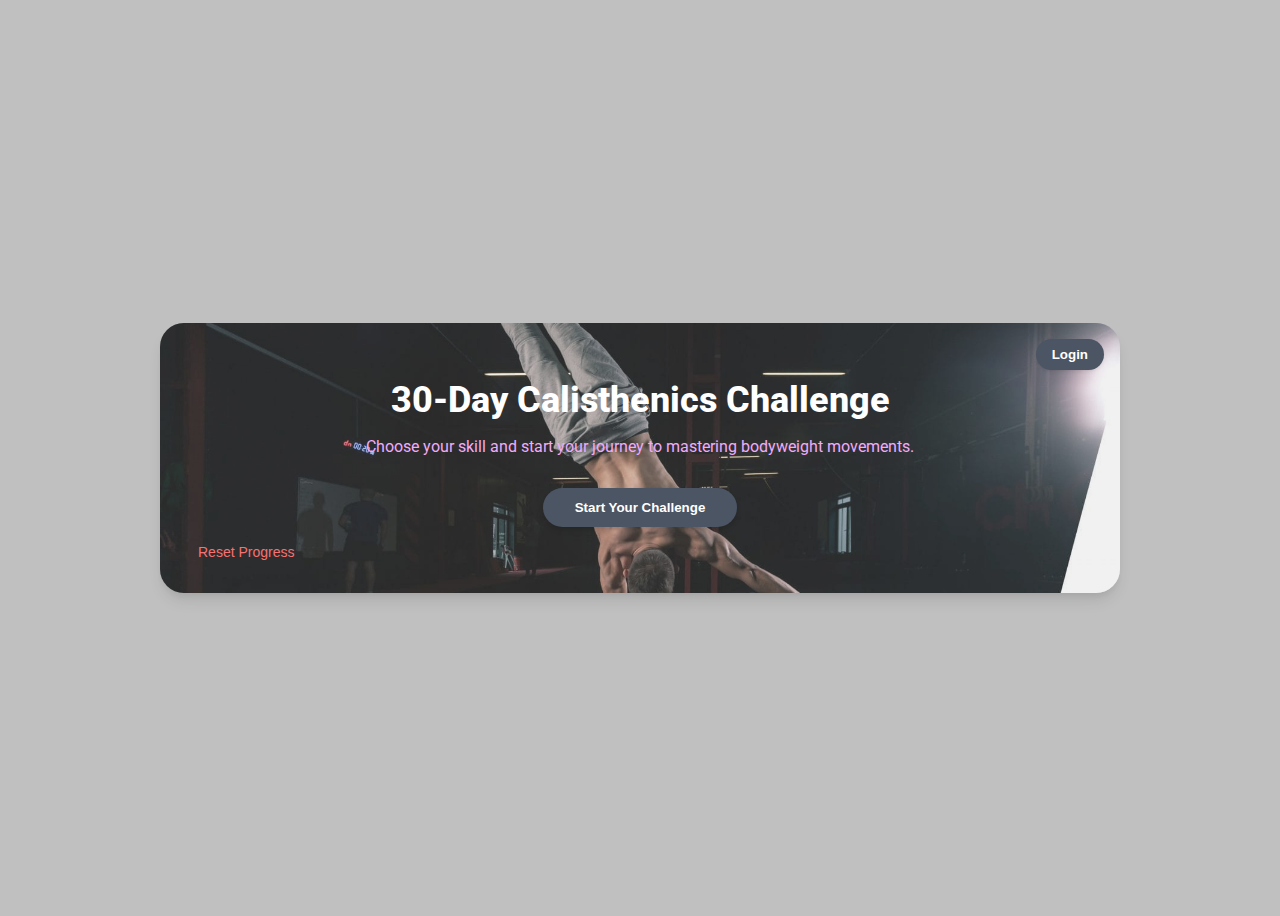
<file: index.html>
<!DOCTYPE html>
<html lang="en">
<head>
    <meta charset="UTF-8">
    <meta name="viewport" content="width=device-width, initial-scale=1.0">
    <title>30-Day Calisthenics Challenge</title>
    <link rel="stylesheet" href="thenic.css">
    <link rel="preconnect" href="https://fonts.googleapis.com">
    <link rel="preconnect" href="https://fonts.gstatic.com" crossorigin>
    <link href="https://fonts.googleapis.com/css2?family=Roboto:wght@400;500;700&display=swap" rel="stylesheet">
</head>
<body>
    <div class="main-container-with-bg">
        <button onclick="showLogin()" class="login-button">Login</button>
        
        <!-- Main content -->
        <div class="sub_container">
            <h1>30-Day Calisthenics Challenge</h1>
            <p>Choose your skill and start your journey to mastering bodyweight movements.</p>
            <button onclick="startbtn()">
                Start Your Challenge
            </button>
        </div>
        
        <!-- Skill selection content -->
        <div class="nxt_container hidden">
            <h2>Select a Skill to Master</h2>
            <div class="grid">

            </div>
            <button onclick="backToStart()" class="back-button">
                &larr; Back
            </button>
        </div>
        
        <!-- Skill plan content -->
        <div class="skillList hidden">
            <button onclick="backToSkills()" class="back-button">
                &larr; Back
            </button>
            <!-- Skill plan details will be dynamically inserted here -->
        </div>

        <!-- Login form container -->
        <div class="login-container hidden">
            <h2>User Login</h2>
            <form id="loginForm">
                <div class="form-group">
                    <label for="email">Email:</label>
                    <input type="email" id="email" name="email" required>
                </div>
                <div class="form-group">
                    <label for="password">Password:</label>
                    <input type="password" id="password" name="password" required>
                </div>
                <button type="submit" class="submit-button">Log In</button>
            </form>
            <button onclick="backToStart()" class="back-button back-to-main">
                &larr; Back to Main
            </button>
            <div id="messageBox" class="message-box hidden"></div>
        </div>

        <button onclick="resetProgress()" class="reset-button">Reset Progress</button>
    </div>
    <script src="cali.js"></script>
</body>
</html>
</file>
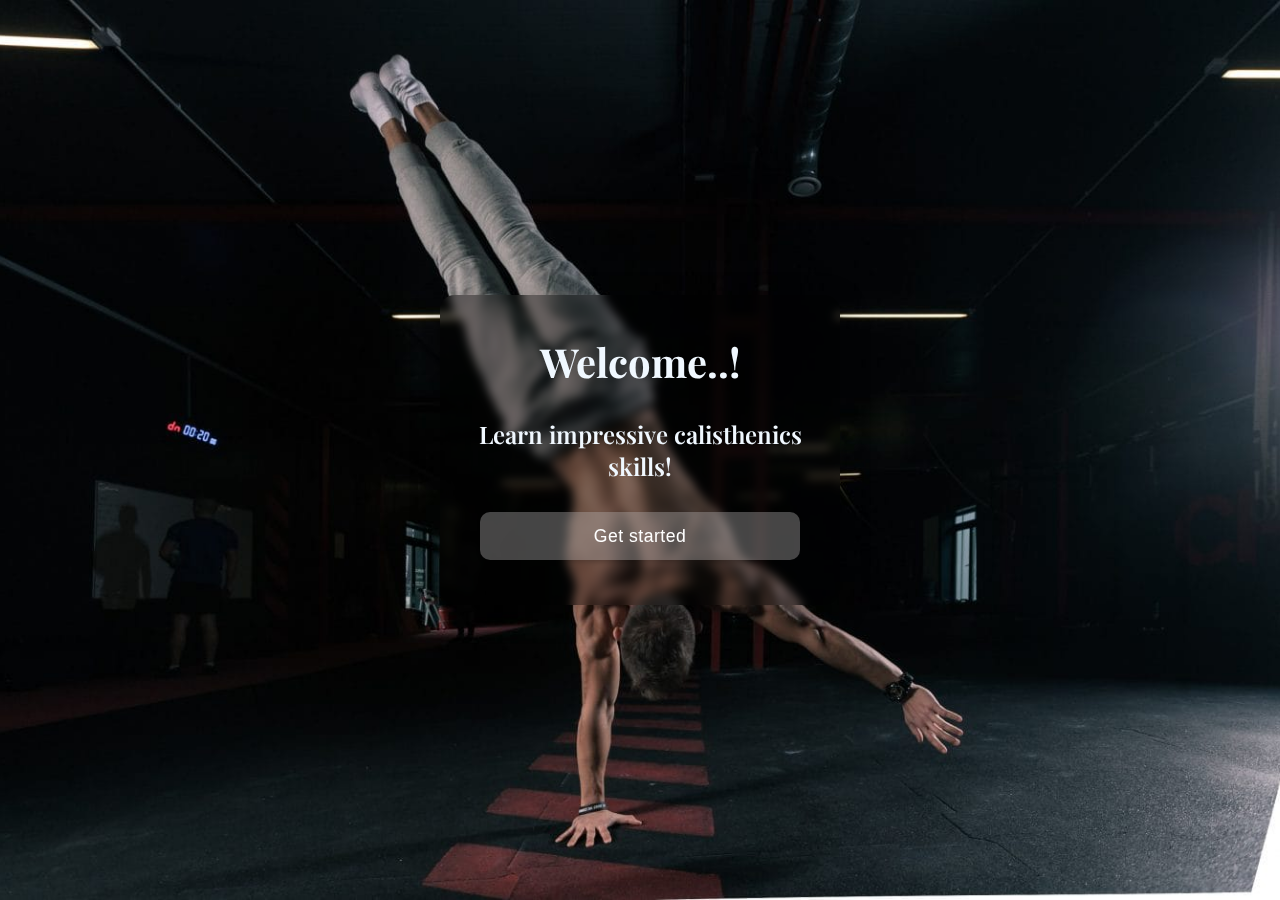
<file: next.html>
<!DOCTYPE html>
<html lang="en">
<head>
    <meta charset="UTF-8">
    <meta name="viewport" content="width=device-width, initial-scale=1.0">
    <title>Calisthenics Skills</title>
    <link href="https://fonts.googleapis.com/css2?family=Poppins:wght@300;400;500;600;700&family=Playfair+Display:wght@400;700&display=swap" rel="stylesheet">
    <style>
        body {
            color: aliceblue;
            background-image: url('handstand.jpeg'); /* Ensure this image path is correct */
            background-size: cover;
            background-position: center;
            background-repeat: no-repeat;
            background-attachment: fixed;
            display: flex;
            justify-content: center;
            align-items: center;
            min-height: 100vh;
            margin: 0;
            font-family: 'Poppins', sans-serif;
            text-align: center;
            overflow: hidden;
        }

        .container {
            display: flex;
            flex-direction: column;
            justify-content: flex-start;
            align-items: center;
            backdrop-filter: blur(5px);
            background-color: rgba(0, 0, 0, 0.4);
            padding: 30px;
            border-radius: 15px;
            box-shadow: 0 8px 30px rgba(0, 0, 0, 0.3);
            max-width: 90%;
            width: 400px;
            box-sizing: border-box;
            max-height: 90vh;
            overflow-y: auto;
            overflow-x: hidden;
            -ms-overflow-style: none;
            scrollbar-width: none;
        }

        .container::-webkit-scrollbar {
            display: none;
        }

        h1, h2, h3 {
            margin: 10px 0;
            font-family: 'Playfair Display', serif;
            font-weight: 700;
        }

        h1 {
            font-size: 2.5em;
            margin-bottom: 20px;
        }

        h2 {
            font-size: 1.5em;
            font-weight: 600;
            margin-bottom: 15px;
        }

        h3 {
            font-size: 1.1em;
            font-weight: 500;
            margin-bottom: 10px;
        }

        .skill-section h2 {
            font-size: 1.8em;
            margin-bottom: 5px;
            text-align: center;
        }
        .skill-section h3.tasks-heading {
            font-size: 1.2em;
            margin-top: 20px;
            margin-bottom: 20px;
            text-align: center;
            font-weight: 600;
        }

        .skill-section {
            display: block;
            width: 100%;
            padding: 25px 0;
            min-height: 200px;
            background-color: rgba(255, 255, 255, 0.08);
            margin-top: 20px;
            border-radius: 12px;
            padding-left: 20px;
            padding-right: 20px;
            box-sizing: border-box;
            box-shadow: inset 0 0 10px rgba(0, 0, 0, 0.1);
        }

        .skill-section .btn5 {
            width: 180px;
            height: 50px;
            font-size: 1.1em;
            background-color: rgba(60, 179, 113, 0.8);
            margin: 30px auto 0 auto;
            display: block;
            font-weight: 600;
        }
        .skill-section .btn5:hover {
            background-color: rgba(60, 179, 113, 1);
            transform: translateY(-3px);
        }
        .skill-section .btn5:active {
            transform: translateY(0);
            background-color: rgba(46, 139, 87, 1);
        }

        .btn1, .btn2 {
            height: 48px;
            background-color: rgba(173, 171, 171, 0.4);
            border-radius: 10px;
            border: none;
            cursor: pointer;
            transition: background-color 0.3s ease, transform 0.3s ease, box-shadow 0.3s ease;
            color: white;
            font-size: 1.1em;
            margin: 15px 0;
            box-sizing: border-box;
            font-weight: 500;
            letter-spacing: 0.5px;
            box-shadow: 0 2px 5px rgba(0, 0, 0, 0.2);
        }

        .btn1 {
            width: 100%;
            max-width: 320px;
        }

        .btn2 {
            width: 110px;
        }

        .btn1:hover, .btn2:hover {
            background-color: rgba(200, 200, 200, 0.6);
            transform: translateY(-3px);
            box-shadow: 0 6px 15px rgba(0, 0, 0, 0.3);
        }

        .btn1:active, .btn2:active {
            transform: translateY(0);
            background-color: rgba(150, 150, 150, 0.7);
            box-shadow: 0 2px 5px rgba(0, 0, 0, 0.2);
        }

        .nxt_container {
            display: none;
            width: 100%;
            text-align: center;
        }

        .sub_container {
            display: flex;
            flex-direction: column;
            justify-content: center;
            align-items: center;
            width: 100%;
        }

        .skill-item {
            display: flex;
            justify-content: space-between;
            align-items: center;
            width: 100%;
            padding: 10px 0;
            border-bottom: 1px solid rgba(255, 255, 255, 0.15);
            margin-bottom: 10px;
        }

        .skill-item h3 {
            flex-grow: 1;
            text-align: left;
            margin-right: 20px;
            margin-left: 0;
            font-size: 1.15em;
            font-family: 'Poppins', sans-serif;
            font-weight: 400;
        }

        .skill-item:last-of-type {
            border-bottom: none;
        }

        .skill-tasks {
            display: flex;
            flex-direction: column;
            width: 100%;
            margin-top: 15px;
            margin-bottom: 25px;
        }

        .skill-task-item {
            display: flex;
            justify-content: space-between;
            align-items: center;
            padding: 10px 15px;
            border-bottom: 1px solid rgba(255, 255, 255, 0.1);
            width: 100%;
            box-sizing: border-box;
        }

        .skill-task-item:last-child {
            border-bottom: none;
        }

        .skill-task-item h3, .skill-task-item h4 {
            margin: 0;
            padding: 0;
            font-family: 'Poppins', sans-serif;
        }

        .skill-task-item h3 {
            flex-grow: 1;
            text-align: left;
            font-size: 1em;
            font-weight: 400;
        }

        .skill-task-item h4 {
            flex-shrink: 0;
            text-align: right;
            font-size: 0.9em;
            color: rgba(255, 255, 255, 0.6);
            font-weight: 300;
        }

        @media (max-width: 768px) {
            .container {
                width: 95%;
                padding: 20px;
                max-height: 85vh;
            }

            h1 {
                font-size: 2em;
            }

            h2 {
                font-size: 1.3em;
            }

            h3 {
                font-size: 1em;
            }

            .skill-section h2 {
                font-size: 1.6em;
            }
            .skill-section h3.tasks-heading {
                font-size: 1.1em;
            }

            .btn1 {
                font-size: 1em;
                height: 45px;
            }

            .btn2 {
                width: 100px;
                font-size: 0.9em;
                height: 40px;
            }

            .skill-item h3 {
                font-size: 1.05em;
                margin-right: 15px;
            }

            .skill-task-item h3 {
                font-size: 0.95em;
            }

            .skill-task-item h4 {
                font-size: 0.85em;
            }
        }

        @media (max-width: 480px) {
            .container {
                padding: 15px;
                border-radius: 10px;
                max-height: 80vh;
            }

            h1 {
                font-size: 1.8em;
            }

            h2 {
                font-size: 1.1em;
            }

            h3 {
                font-size: 0.95em;
            }

            .skill-section h2 {
                font-size: 1.4em;
            }
            .skill-section h3.tasks-heading {
                font-size: 1em;
            }

            .btn1 {
                height: 40px;
                font-size: 0.9em;
                max-width: 250px;
            }

            .btn2 {
                width: 85px;
                height: 35px;
                font-size: 0.8em;
            }

            .skill-item {
                flex-direction: column;
                align-items: flex-start;
                margin-bottom: 15px;
                padding: 8px 0;
            }

            .skill-item h3 {
                margin-bottom: 8px;
                margin-right: 0;
                width: 100%;
                text-align: center;
                font-size: 1em;
            }

            .skill-item .btn2 {
                margin-left: 0;
                width: 100%;
                max-width: 120px;
                align-self: center;
            }

            .skill-tasks {
                align-items: center;
            }
            .skill-task-item {
                flex-direction: column;
                align-items: center;
                text-align: center;
                padding: 8px 5px;
            }
            .skill-task-item h3, .skill-task-item h4 {
                text-align: center;
                width: 100%;
            }
            .skill-task-item h4 {
                margin-top: 5px;
            }
        }
    </style>

    <script>
        function startbtn() {
            let subcontainer = document.querySelector('.sub_container');
            let nextcontain = document.querySelector('.nxt_container');

            subcontainer.style.display = 'none';
            nextcontain.style.display = 'block';

            document.querySelectorAll('.skill-section').forEach(section => {
                section.style.display = 'none';
            });
        };

        document.addEventListener('DOMContentLoaded', () => {
            const startButtons = document.querySelectorAll('.nxt_container .btn2');
            const nxtContainer = document.querySelector('.nxt_container');
            let back = document.querySelectorAll('.back');

            startButtons.forEach(button => {
                button.addEventListener('click', () => {
                    const skillNameElement = button.previousElementSibling;
                    const skillName = skillNameElement.firstChild.textContent.trim();
                    nxtContainer.style.display = 'none';

                    document.querySelectorAll('.skill-section').forEach(section => {
                        section.style.display = 'none';
                    });

                    const targetSectionId = skillName.replace(/\s/g, '').replace(/-/g, '') + 'Section';
                    const targetSection = document.getElementById(targetSectionId);

                    if (targetSection) {
                        targetSection.style.display = 'block';
                    } else {
                        console.warn(`No section found for skill: ${skillName} (ID: ${targetSectionId})`);
                    }

                    back.forEach(backbtn => {
                    backbtn.addEventListener('click',()=>{
                            targetSection.style.display = 'none';
                            nxtContainer.style.display = 'block';

                            
                    })
                    })
                });
            });

            // Timer logic for .btn5 buttons
            const completeButtons = document.querySelectorAll('.btn5');
            completeButtons.forEach(btn => {
                btn.addEventListener("click", () => {
                    const timedisplay = document.getElementById('timedisplay');
                    const message = document.getElementById('massage');
                    const completeDiv = document.querySelector('.Completeh1');

                    // Show the timer and message container
                    completeDiv.style.display = 'block';
                    timedisplay.style.display = 'block';
                    message.style.display = 'none'; // Ensure message is hidden initially

                    let countdown;
                    let timeLeft = 15;
                    btn.style.display = 'none';
                    timedisplay.textContent = timeLeft;

                    countdown = setInterval(() => {
                        timeLeft--;
                        timedisplay.textContent = timeLeft;

                        if (timeLeft <= 0) {
                            clearInterval(countdown);
                            timedisplay.textContent = '0';
                            message.style.display = 'block';
                            btn.style.display='block'
                            timedisplay.style.display = 'none';
 
                        }
                    }, 1000);
                });
            });
        });
    </script>
</head>
<body>
    <!-- first page -->
    <div class="container">
        <div class="sub_container">
            <h1 class="heading">Welcome..!</h1>
            <h2 class="sub-heading">Learn impressive calisthenics skills!</h2>
            <button class="btn1" onclick="startbtn()">Get started</button>
        </div>

        <!-- second page -->
        <div class="nxt_container">
            <h2 id="txt">Beginner skills!</h2>
            <div class="skill-item"><h3>Pull-over</h3> <button class="btn2">start</button></div>
            <div class="skill-item"><h3>L-sit hold</h3> <button class="btn2">start</button></div>
            <div class="skill-item"><h3>Elbow lever</h3> <button class="btn2">start</button></div>
            <div class="skill-item"><h3>90 degree hold</h3> <button class="btn2">start</button></div>

            <h2 style="margin-top: 30px;">Advance skills!</h2>
            <div class="skill-item"><h3>Muscle-up</h3><button class="btn2">start</button></div>
            <div class="skill-item"><h3>Handstand</h3><button class="btn2">start</button></div>
            <div class="skill-item"><h3>V-sit</h3><button class="btn2">start</button></div>
            <div class="skill-item"><h3>Planche</h3><button class="btn2">start</button></div>

            <a href="categories.html"><button class="btn1">Categories</button></a>
        </div>

        <!-- third page -->

        <!-- l-sit hold box -->
        <div id="LsitholdSection" class="skill-section" style="display: none;">
            <h2>L-sit hold!</h2>
            <h3 class="tasks-heading">Today's Tasks</h3>
            <div class="skill-tasks">
                <div class="skill-task-item">
                    <h3>L-sit tuck hold</h3> <h4>15s x 5set</h4>
                </div>
                <div class="skill-task-item">
                    <h3>One leg L-sit</h3> <h4>15s x 5set</h4>
                </div>
                <div class="skill-task-item">
                    <h3>Hanging leg raises</h3> <h4>10 x 3set</h4>
                </div>
            </div>
            <button class="btn5" id="lsithold">strat Timer!</button><button class="back">Back</button>
        </div>

        <!-- pull over box -->
        <div id="PulloverSection" class="skill-section" style="display: none;">
            <h2>Pull-over!</h2>
            <h3 class="tasks-heading">Today's Tasks</h3>
            <div class="skill-tasks">
                <div class="skill-task-item">
                    <h3>Skin the cat</h3> <h4>3 sets of 5 reps</h4>
                </div>
                <div class="skill-task-item">
                    <h3>German hang</h3> <h4>30s x 3 sets</h4>
                </div>
                <div class="skill-task-item">
                    <h3>Straight arm pullover negatives</h3> <h4>3 sets of 5 reps</h4>
                </div>
            </div>
            <button class="btn5" id="pullover">strat Timer!</button><button class="back">Back</button>
        </div>

        <!-- elbow lever box -->
        <div id="ElbowleverSection" class="skill-section" style="display: none;">
            <h2>Elbow lever!</h2>
            <h3 class="tasks-heading">Today's Tasks</h3>
            <div class="skill-tasks">
                <div class="skill-task-item">
                    <h3>Tuck planche lean</h3> <h4>10s x 5set</h4>
                </div>
                <div class="skill-task-item">
                    <h3>Crow stand (Frog stand)</h3> <h4>20s x 4set</h4>
                </div>
                <div class="skill-task-item">
                    <h3>Straight arm plank</h3> <h4>30s x 3set</h4>
                </div>
            </div>
            <button class="btn5" id="elbowlever">strat Timer!</button><button class="back">Back</button>
        </div>

        <!-- 90degree box -->
        <div id="90degreeholdSection" class="skill-section" style="display: none;">
            <h2>90 degree hold!</h2>
            <h3 class="tasks-heading">Today's Tasks</h3>
            <div class="skill-tasks">
                <div class="skill-task-item">
                    <h3>Push-up holds (bottom position)</h3> <h4>10s x 5set</h4>
                </div>
                <div class="skill-task-item">
                    <h3>Pseudo planche push-ups</h3> <h4>5 x 3set</h4>
                </div>
                <div class="skill-task-item">
                    <h3>Dips (bottom hold)</h3> <h4>10s x 4set</h4>
                </div>
            </div>
            <button class="btn5" id="degree">strat Timer!</button><button class="back">Back</button>
        </div>

        <!-- muscle up box -->
        <div id="MuscleupSection" class="skill-section" style="display: none;">
            <h2>Muscle-up!</h2>
            <h3 class="tasks-heading">Today's Tasks</h3>
            <div class="skill-tasks">
                <div class="skill-task-item">
                    <h3>Explosive pull-ups</h3> <h4>5 x 5set</h4>
                </div>
                <div class="skill-task-item">
                    <h3>False grip hangs</h3> <h4>30s x 3set</h4>
                </div>
                <div class="skill-task-item">
                    <h3>Straight bar dips</h3> <h4>8 x 4set</h4>
                </div>
            </div>
            <button class="btn5" id="muscle">strat Timer!</button><button class="back">Back</button>
        </div>

        <div id="HandstandSection" class="skill-section" style="display: none;">
            <h2>Handstand!</h2>
            <h3 class="tasks-heading">Today's Tasks</h3>
            <div class="skill-tasks">
                <div class="skill-task-item">
                    <h3>Wall handstand holds</h3> <h4>30s x 5set</h4>
                </div>
                <div class="skill-task-item">
                    <h3>Frog stand to handstand attempts</h3> <h4>5 x 3set</h4>
                </div>
                <div class="skill-task-item">
                    <h3>Wrist push-ups</h3> <h4>10 x 3set</h4>
                </div>
            </div>
            <button class="btn5">strat Timer!</button><button class="back">Back</button>
        </div>

        <div id="VsitSection" class="skill-section" style="display: none;">
            <h2>V-sit!</h2>
            <h3 class="tasks-heading">Today's Tasks</h3>
            <div class="skill-tasks">
                <div class="skill-task-item">
                    <h3>L-sit holds</h3> <h4>20s x 4set</h4>
                </div>
                <div class="skill-task-item">
                    <h3>Pike compressions</h3> <h4>10 x 3set</h4>
                </div>
                <div class="skill-task-item">
                    <h3>Leg raises (floor or hanging)</h3> <h4>12 x 3set</h4>
                </div>
            </div>
            <button class="btn5">strat Timer!</button><button class="back">Back</button>
        </div>

        <div id="PlancheSection" class="skill-section" style="display: none;">
            <h2>Planche!</h2>
            <h3 class="tasks-heading">Today's Tasks</h3>
            <div class="skill-tasks">
                <div class="skill-task-item">
                    <h3>Tuck planche holds</h3> <h4>10s x 5set</h4>
                </div>
                <div class="skill-task-item">
                    <h3>Planche leans</h3> <h4>15s x 4set</h4>
                </div>
                <div class="skill-task-item">
                    <h3>Pseudo planche push-ups</h3> <h4>8 x 3set</h4>
                </div>
            </div>
            <button class="btn5">strat Timer!</button><button class="back">Back</button>
        </div>

        <div class="Completeh1" style="display: none;">
            <p id="timedisplay" style="display: none; font-size: 3em; font-weight: bold;"></p>
            <h3 id="massage" style="display: none;">time's up!</h3>
        </div>
    </div>
</body>
</html>
</file>
<file: thenic.css>
body {
    font-family: 'Roboto', sans-serif;
    background-color: #c0c0c0; /* Silver gray */
    color: #111; /* Dark text for contrast */
    min-height: 100vh;
    display: flex;
    align-items: center;
    justify-content: center;
    padding: 1rem;
    box-sizing: border-box;
}

.main-container-with-bg {
    background-image: url(handstand.jpeg);
    background-size: cover;
    background-position: center;
    background-repeat: no-repeat;
    position: relative;
    z-index: 0;
    border-radius: 1.5rem;
    box-shadow: 0 10px 15px -3px rgba(0, 0, 0, 0.1), 0 4px 6px -2px rgba(0, 0, 0, 0.05);
    max-width: 56rem; /* 4xl */
    width: 100%;
    padding: 2rem;
    transition: all 0.3s ease-in-out;
}

.main-container-with-bg::before {
    content: '';
    position: absolute;
    top: 0;
    left: 0;
    right: 0;
    bottom: 0;
    background-color: rgba(192, 192, 192, 0.219); /* Slight silver overlay */
    z-index: -1;
    border-radius: inherit;
}

.login-button {
    position: absolute;
    top: 1rem;
    right: 1rem;
    background-color: #4b5563;
    color: #fff;
    font-weight: 700;
    padding: 0.5rem 1rem;
    border-radius: 9999px;
    border: none;
    cursor: pointer;
    box-shadow: 0 2px 4px -1px rgba(0, 0, 0, 0.1), 0 1px 2px -1px rgba(0, 0, 0, 0.06);
    transition: all 0.3s ease-in-out;
    z-index: 10; /* Ensures the button is above other elements */
}

.login-button:hover {
    background-color: #374151;
    transform: scale(1.05);
}

.sub_container {
    text-align: center;
}

.sub_container h1 {
    font-size: 2.25rem; /* 4xl */
    font-weight: 800;
    color: #fff;
    margin-bottom: 1rem;
}

.sub_container p {
    color: #f0abfc; /* fuchsia-200 */
    margin-bottom: 2rem;
}

.sub_container button {
    background-color: #4b5563; /* gray-600 */
    color: #fff;
    font-weight: 700;
    padding: 0.75rem 2rem;
    border-radius: 9999px;
    box-shadow: 0 4px 6px -1px rgba(0, 0, 0, 0.1), 0 2px 4px -1px rgba(0, 0, 0, 0.06);
    transition: all 0.3s ease-in-out;
    border: none;
    cursor: pointer;
}

.sub_container button:hover {
    background-color: #374151; /* gray-700 */
    transform: scale(1.05);
}

.sub_container button:focus {
    outline: none;
    box-shadow: 0 0 0 4px rgba(251, 191, 36, 0.5); /* ring-4 yellow-400 */
}

.nxt_container {
    text-align: center;
}

.nxt_container h2 {
    font-size: 1.875rem; /* 3xl */
    font-weight: 700;
    color: #fff;
    text-align: center;
    margin-bottom: 1.5rem;
}

.grid {
    display: grid;
    grid-template-columns: repeat(1, minmax(0, 1fr));
    gap: 1.5rem;
}

@media (min-width: 640px) {
    .grid {
        grid-template-columns: repeat(2, minmax(0, 1fr));
    }
}

@media (min-width: 1024px) {
    .grid {
        grid-template-columns: repeat(3, minmax(0, 1fr));
    }
}

.skill-card {
    background-color: rgba(31, 41, 55, 0.7); /* gray-800 with 70% opacity */
    padding: 1.5rem;
    border-radius: 0.75rem;
    box-shadow: 0 1px 2px 0 rgba(0, 0, 0, 0.05);
    transition: all 0.3s ease-in-out;
}

.skill-card:hover {
    box-shadow: 0 4px 6px -1px rgba(0, 0, 0, 0.1), 0 2px 4px -1px rgba(0, 0, 0, 0.06);
}

.skill-card h3 {
    font-size: 1.25rem; /* xl */
    font-weight: 600;
    color: #fff;
    margin-bottom: 1rem;
}

.view-btn {
    background-color: #4b5563; /* gray-600 */
    color: #fff;
    font-weight: 700;
    padding: 0.5rem 1.5rem;
    border-radius: 9999px;
    width: 100%;
    transition: all 0.3s ease-in-out;
    border: none;
    cursor: pointer;
}

.view-btn:hover {
    background-color: #374151; /* gray-700 */
}

.view-btn:focus {
    outline: none;
    box-shadow: 0 0 0 4px rgba(251, 191, 36, 0.5); /* ring-4 yellow-400 */
}

.hidden {
    display: none;
}

.back-button {
    margin-top: 2rem;
    display: block;
    margin-left: auto;
    margin-right: auto;
    color: #f0abfc; /* fuchsia-200 */
    transition: color 0.3s ease-in-out;
    border: none;
    background: none;
    cursor: pointer;
}

.back-button:hover {
    color: #fff;
}

.skillList h2 {
    font-size: 1.875rem; /* 3xl */
    font-weight: 700;
    color: #fff;
    margin-bottom: 1.5rem;
}

.skill-tasks {
    display: flex;
    flex-direction: column;
    gap: 1rem;
}

.skill-task-item {
    background-color: rgba(31, 41, 55, 0.7); /* gray-800 with 70% opacity */
    padding: 1rem;
    border-radius: 0.5rem;
    box-shadow: 0 1px 2px 0 rgba(0, 0, 0, 0.05);
    transition: all 0.3s ease-in-out;
}

.skill-task-item:hover {
    transform: scale(1.02);
    box-shadow: 0 4px 6px -1px rgba(0, 0, 0, 0.1), 0 2px 4px -1px rgba(0, 0, 0, 0.06);
}

.skill-task-item label {
    display: flex;
    align-items: center;
    gap: 0.75rem;
    cursor: pointer;
    position: relative;
}

.radio-input {
    appearance: none;
    -webkit-appearance: none;
    -moz-appearance: none;
    height: 1.25rem;
    width: 1.25rem;
    background-color: transparent;
    border-color: #6b7280; /* gray-500 */
    border-width: 1px;
    border-radius: 9999px;
    transition: all 0.3s ease-in-out;
    position: relative;
    cursor: pointer;
}

.radio-input:checked {
    background-color: #d946ef; /* fuchsia-600 */
    border-color: #d946ef;
}

.radio-input:checked:hover {
    background-color: #c026d3; /* fuchsia-700 */
    border-color: #c026d3;
}

.radio-input:focus {
    outline: none;
    box-shadow: 0 0 0 4px rgba(236, 72, 153, 0.5); /* ring-4 fuchsia-500 */
}

.day-number {
    font-size: 1.125rem; /* lg */
    font-weight: 600;
    color: #facc15; /* yellow-400 */
    transition: color 0.3s ease-in-out;
}

.skill-task-item label:hover .day-number {
    color: #f0abfc; /* fuchsia-300 */
}

.task-text {
    color: #fff;
    margin-left: 0.5rem;
    transition: color 0.3s ease-in-out;
}

.skill-task-item label:hover .task-text {
    color: #f0abfc; /* fuchsia-200 */
}

.rest-time {
    font-size: 0.875rem; /* sm */
    color: #f0abfc; /* fuchsia-300 */
    margin-left: auto;
    transition: color 0.3s ease-in-out;
}

.skill-task-item label:hover .rest-time {
    color: #f0abfc; /* fuchsia-200 */
}

.reset-button {
    margin-top: 1rem;
    font-size: 0.875rem; /* sm */
    color: #f87171; /* red-400 */
    background: none;
    border: none;
    cursor: pointer;
    transition: color 0.3s ease-in-out;
}

.reset-button:hover {
    color: #dc2626; /* red-600 */
}

/* Login Page Styles */
.login-container {
    text-align: center;
}

.login-container h2 {
    font-size: 1.875rem;
    font-weight: 700;
    color: #fff;
    margin-bottom: 1.5rem;
}

.login-container .form-group {
    margin-bottom: 1rem;
    text-align: left;
}

.login-container label {
    display: block;
    margin-bottom: 0.5rem;
    color: #f0abfc;
}

.login-container input {
    width: 100%;
    padding: 0.75rem;
    border-radius: 0.5rem;
    border: 1px solid #4b5563;
    background-color: #1f2937;
    color: #fff;
}

.login-container .submit-button {
    background-color: #4b5563;
    color: #fff;
    font-weight: 700;
    padding: 0.75rem 2rem;
    border-radius: 9999px;
    box-shadow: 0 4px 6px -1px rgba(0, 0, 0, 0.1), 0 2px 4px -1px rgba(0, 0, 0, 0.06);
    transition: all 0.3s ease-in-out;
    border: none;
    cursor: pointer;
    margin-top: 1rem;
}

.login-container .submit-button:hover {
    background-color: #374151;
    transform: scale(1.05);
}

.login-container .back-to-main {
    margin-top: 1rem;
}

.message-box {
    margin-top: 1rem;
    padding: 1rem;
    border-radius: 0.5rem;
    color: #fff;
    font-weight: 500;
    text-align: center;
    transition: opacity 0.5s ease-in-out;
}

.message-box.success {
    background-color: #10b981;
}

.message-box.error {
    background-color: #ef4444;
}
</file>
